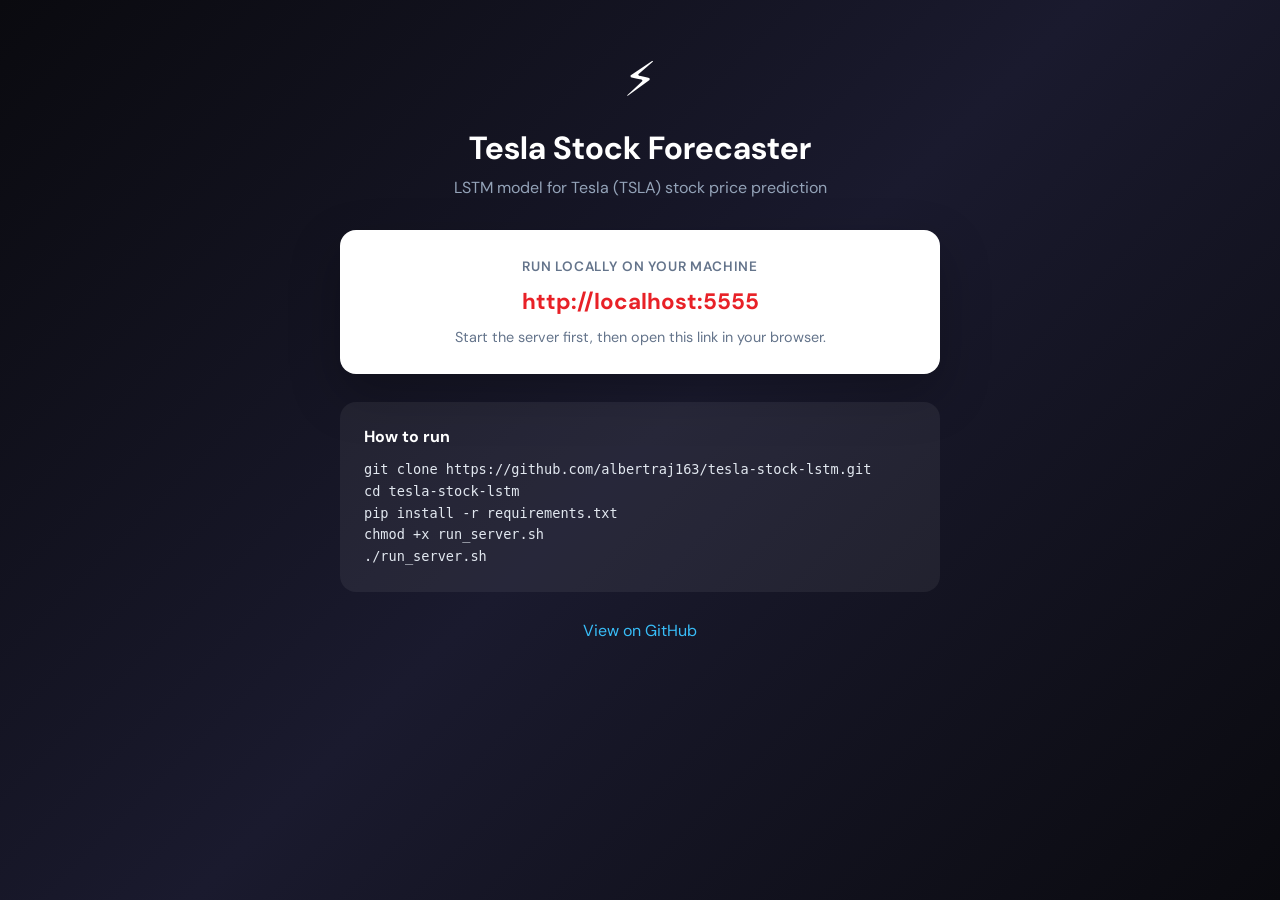
<file: docs/index.html>
<!DOCTYPE html>
<html lang="en">
<head>
  <meta charset="UTF-8">
  <meta name="viewport" content="width=device-width, initial-scale=1.0">
  <title>Tesla Stock Forecaster</title>
  <link rel="preconnect" href="https://fonts.googleapis.com">
  <link rel="preconnect" href="https://fonts.gstatic.com" crossorigin>
  <link href="https://fonts.googleapis.com/css2?family=DM+Sans:wght@400;600;700&display=swap" rel="stylesheet">
  <link rel="stylesheet" href="style.css">
</head>
<body>
  <main class="page">
    <div class="logo">⚡</div>
    <h1>Tesla Stock Forecaster</h1>
    <p class="subtitle">LSTM model for Tesla (TSLA) stock price prediction</p>

    <div class="card">
      <p class="label">Run locally on your machine</p>
      <a class="link" href="http://localhost:5555">http://localhost:5555</a>
      <p class="note">Start the server first, then open this link in your browser.</p>
    </div>

    <div class="steps">
      <h2>How to run</h2>
      <pre><code>git clone https://github.com/albertraj163/tesla-stock-lstm.git
cd tesla-stock-lstm
pip install -r requirements.txt
chmod +x run_server.sh
./run_server.sh</code></pre>
    </div>

    <p class="footer">
      <a href="https://github.com/albertraj163/tesla-stock-lstm">View on GitHub</a>
    </p>
  </main>
</body>
</html>
</file>
<file: docs/style.css>
*,
*::before,
*::after {
  box-sizing: border-box;
  margin: 0;
  padding: 0;
}

body {
  font-family: "DM Sans", system-ui, sans-serif;
  background: linear-gradient(135deg, #0a0a0f 0%, #1a1a2e 50%, #0a0a0f 100%);
  min-height: 100vh;
  color: #fff;
}

.page {
  max-width: 640px;
  margin: 0 auto;
  padding: 48px 20px;
  text-align: center;
}

.logo {
  font-size: 3rem;
  margin-bottom: 16px;
}

h1 {
  font-size: 2rem;
  margin-bottom: 8px;
}

.subtitle {
  color: #94a3b8;
  margin-bottom: 32px;
}

.card {
  background: #fff;
  color: #0f172a;
  border-radius: 16px;
  padding: 28px;
  margin-bottom: 28px;
  box-shadow: 0 20px 50px rgba(0, 0, 0, 0.25);
}

.label {
  font-size: 0.85rem;
  font-weight: 600;
  color: #64748b;
  text-transform: uppercase;
  letter-spacing: 0.06em;
  margin-bottom: 12px;
}

.link {
  display: inline-block;
  font-size: 1.4rem;
  font-weight: 700;
  color: #e82127;
  text-decoration: none;
  margin-bottom: 12px;
}

.link:hover {
  text-decoration: underline;
}

.note {
  font-size: 0.9rem;
  color: #64748b;
}

.steps {
  text-align: left;
  background: rgba(255, 255, 255, 0.06);
  border-radius: 16px;
  padding: 24px;
  margin-bottom: 28px;
}

.steps h2 {
  font-size: 1rem;
  margin-bottom: 12px;
}

pre {
  overflow-x: auto;
}

code {
  font-family: ui-monospace, monospace;
  font-size: 0.85rem;
  line-height: 1.6;
  color: #e2e8f0;
}

.footer a {
  color: #38bdf8;
  text-decoration: none;
}

.footer a:hover {
  text-decoration: underline;
}
</file>
